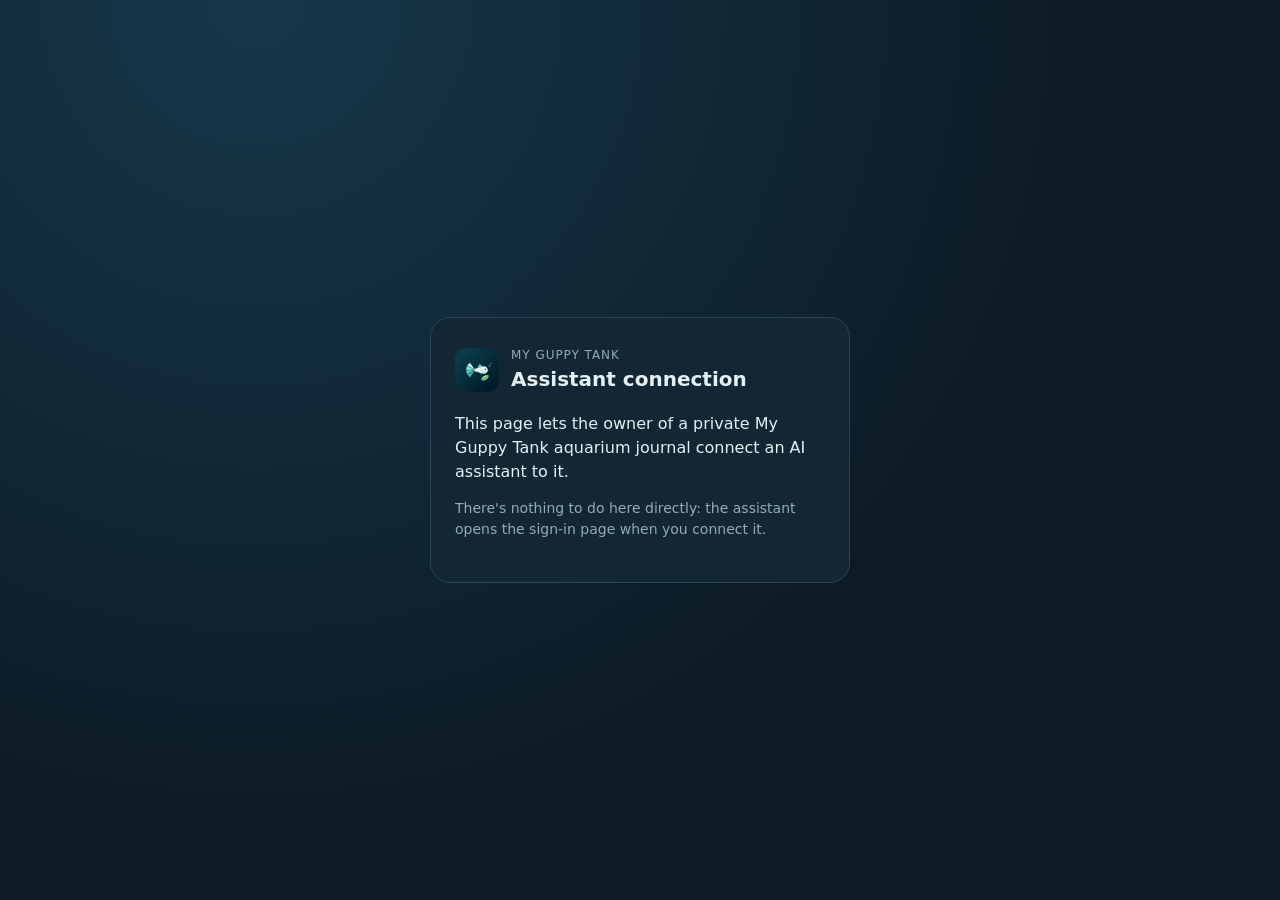
<file: index.html>
<!doctype html>
<html lang="en-AU">
<head>
  <meta charset="utf-8">
  <meta name="viewport" content="width=device-width, initial-scale=1">
  <meta http-equiv="Content-Security-Policy" content="default-src 'none'; style-src 'self'; img-src 'self'">
  <title>Connect My Guppy Tank</title>
  <link rel="icon" href="icon.svg">
  <link rel="stylesheet" href="style.css">
</head>
<body>
  <main>
    <header><img src="icon.svg" alt=""><div><p class="kicker">MY GUPPY TANK</p><h1>Assistant connection</h1></div></header>
    <p>This page lets the owner of a private My Guppy Tank aquarium journal connect an AI assistant to it.</p>
    <p class="muted">There's nothing to do here directly: the assistant opens the sign-in page when you connect it.</p>
  </main>
</body>
</html>
</file>
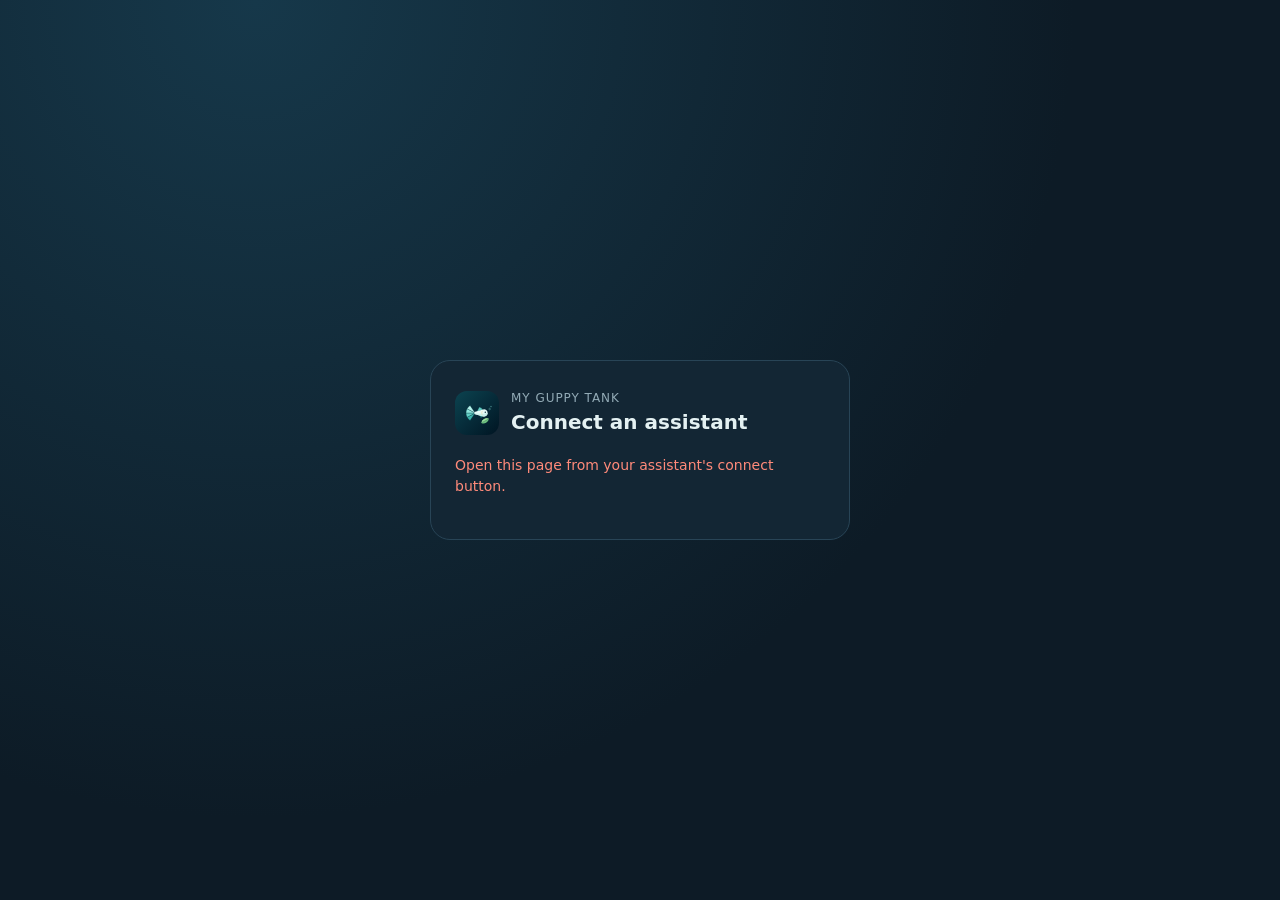
<file: oauth/consent.html>
<!doctype html>
<html lang="en-AU">
<head>
  <meta charset="utf-8">
  <meta name="viewport" content="width=device-width, initial-scale=1">
  <meta name="referrer" content="no-referrer">
  <meta http-equiv="Content-Security-Policy" content="default-src 'none'; script-src 'self'; style-src 'self'; img-src 'self'; connect-src https://yhufvyplwpsfhabfqqml.supabase.co; form-action 'none'; base-uri 'none'">
  <title>Connect My Guppy Tank</title>
  <link rel="icon" href="../icon.svg">
  <link rel="stylesheet" href="../style.css">
  <script src="../vendor/supabase.js" defer></script>
  <script src="../config.js" defer></script>
  <script src="consent.js" defer></script>
</head>
<body>
  <main>
    <header><img src="../icon.svg" alt=""><div><p class="kicker">MY GUPPY TANK</p><h1>Connect an assistant</h1></div></header>
    <p id="status" role="status" aria-live="polite">Loading…</p>
    <p id="error" class="error" role="alert" hidden></p>

    <form id="sign-in" hidden>
      <p>Sign in with your My Guppy Tank account to continue.</p>
      <label>Email<input id="email" type="email" autocomplete="username" required></label>
      <label>Password<input id="password" type="password" autocomplete="current-password" required></label>
      <button class="primary" type="submit">Sign in</button>
    </form>

    <section id="consent" hidden>
      <div class="app">
        <strong id="client-name"></strong>
        <dl>
          <dt>Returns to</dt><dd id="client-return"></dd>
          <dt>Website</dt><dd id="client-uri"></dd>
          <dt>Account</dt><dd id="account"></dd>
        </dl>
      </div>
      <p id="warning" class="warning" hidden></p>
      <p>If you allow it, this app can:</p>
      <ul>
        <li>read your aquarium entries</li>
        <li>save new entries and correct its own, after you confirm each one in the chat</li>
      </ul>
      <p class="muted">It can't delete anything, and you can disconnect it at any time. Only allow this if you've just started connecting from your assistant yourself.</p>
      <button id="allow" class="primary" type="button">Allow</button>
      <button id="deny" class="secondary" type="button">Deny</button>
      <button id="switch" class="link" type="button">Use a different account</button>
    </section>
  </main>
</body>
</html>
</file>
<file: style.css>
:root { color-scheme: dark; --bg: #0d1b26; --panel: #132634; --line: #284456; --text: #e4f1f2; --muted: #93abb6; --aqua: #7ee6d1; --warn: #e9c46a; --danger: #ff8a7a; }
* { box-sizing: border-box; }
body { margin: 0; min-height: 100dvh; display: grid; place-items: center; padding: 24px 16px; font: 16px/1.5 system-ui, -apple-system, "Segoe UI", Roboto, sans-serif; color: var(--text); background: radial-gradient(circle at 20% 0%, #16384a, var(--bg) 60%); }
main { width: min(100%, 420px); background: var(--panel); border: 1px solid var(--line); border-radius: 20px; padding: 28px 24px; }
header { display: flex; align-items: center; gap: 12px; margin-bottom: 18px; }
header img { width: 44px; height: 44px; border-radius: 12px; }
h1 { font-size: 1.25rem; margin: 0; }
.kicker { margin: 0; color: var(--muted); font-size: 0.75rem; letter-spacing: 0.08em; }
p { margin: 0 0 14px; }
.muted { color: var(--muted); font-size: 0.875rem; }
.app { border: 1px solid var(--line); border-radius: 14px; padding: 14px; margin: 0 0 16px; background: #0f212d; }
.app strong { display: block; font-size: 1.0625rem; }
.app dl { display: grid; grid-template-columns: auto 1fr; gap: 4px 12px; margin: 10px 0 0; font-size: 0.875rem; }
.app dt { color: var(--muted); }
.app dd { margin: 0; overflow-wrap: anywhere; }
ul { margin: 0 0 16px; padding-left: 20px; }
li { margin: 4px 0; }
label { display: block; font-size: 0.875rem; color: var(--muted); margin: 0 0 12px; }
input { display: block; width: 100%; margin-top: 6px; padding: 12px; font: inherit; color: var(--text); background: #0f212d; border: 1px solid var(--line); border-radius: 10px; }
input:focus { outline: 2px solid var(--aqua); outline-offset: 1px; }
button { width: 100%; min-height: 48px; margin-top: 8px; font: inherit; font-weight: 700; border-radius: 12px; cursor: pointer; }
.primary { color: #10252a; background: var(--aqua); border: 0; }
.secondary { color: var(--text); background: transparent; border: 1px solid var(--line); }
button:disabled { opacity: 0.6; cursor: wait; }
.warning { color: var(--warn); border: 1px solid #6b5a2c; border-radius: 12px; padding: 12px; font-size: 0.875rem; }
.error { color: var(--danger); font-size: 0.875rem; }
.link { background: none; border: 0; color: var(--aqua); min-height: 0; width: auto; padding: 0; margin: 12px 0 0; font-weight: 400; text-decoration: underline; }
[hidden] { display: none !important; }
</file>
